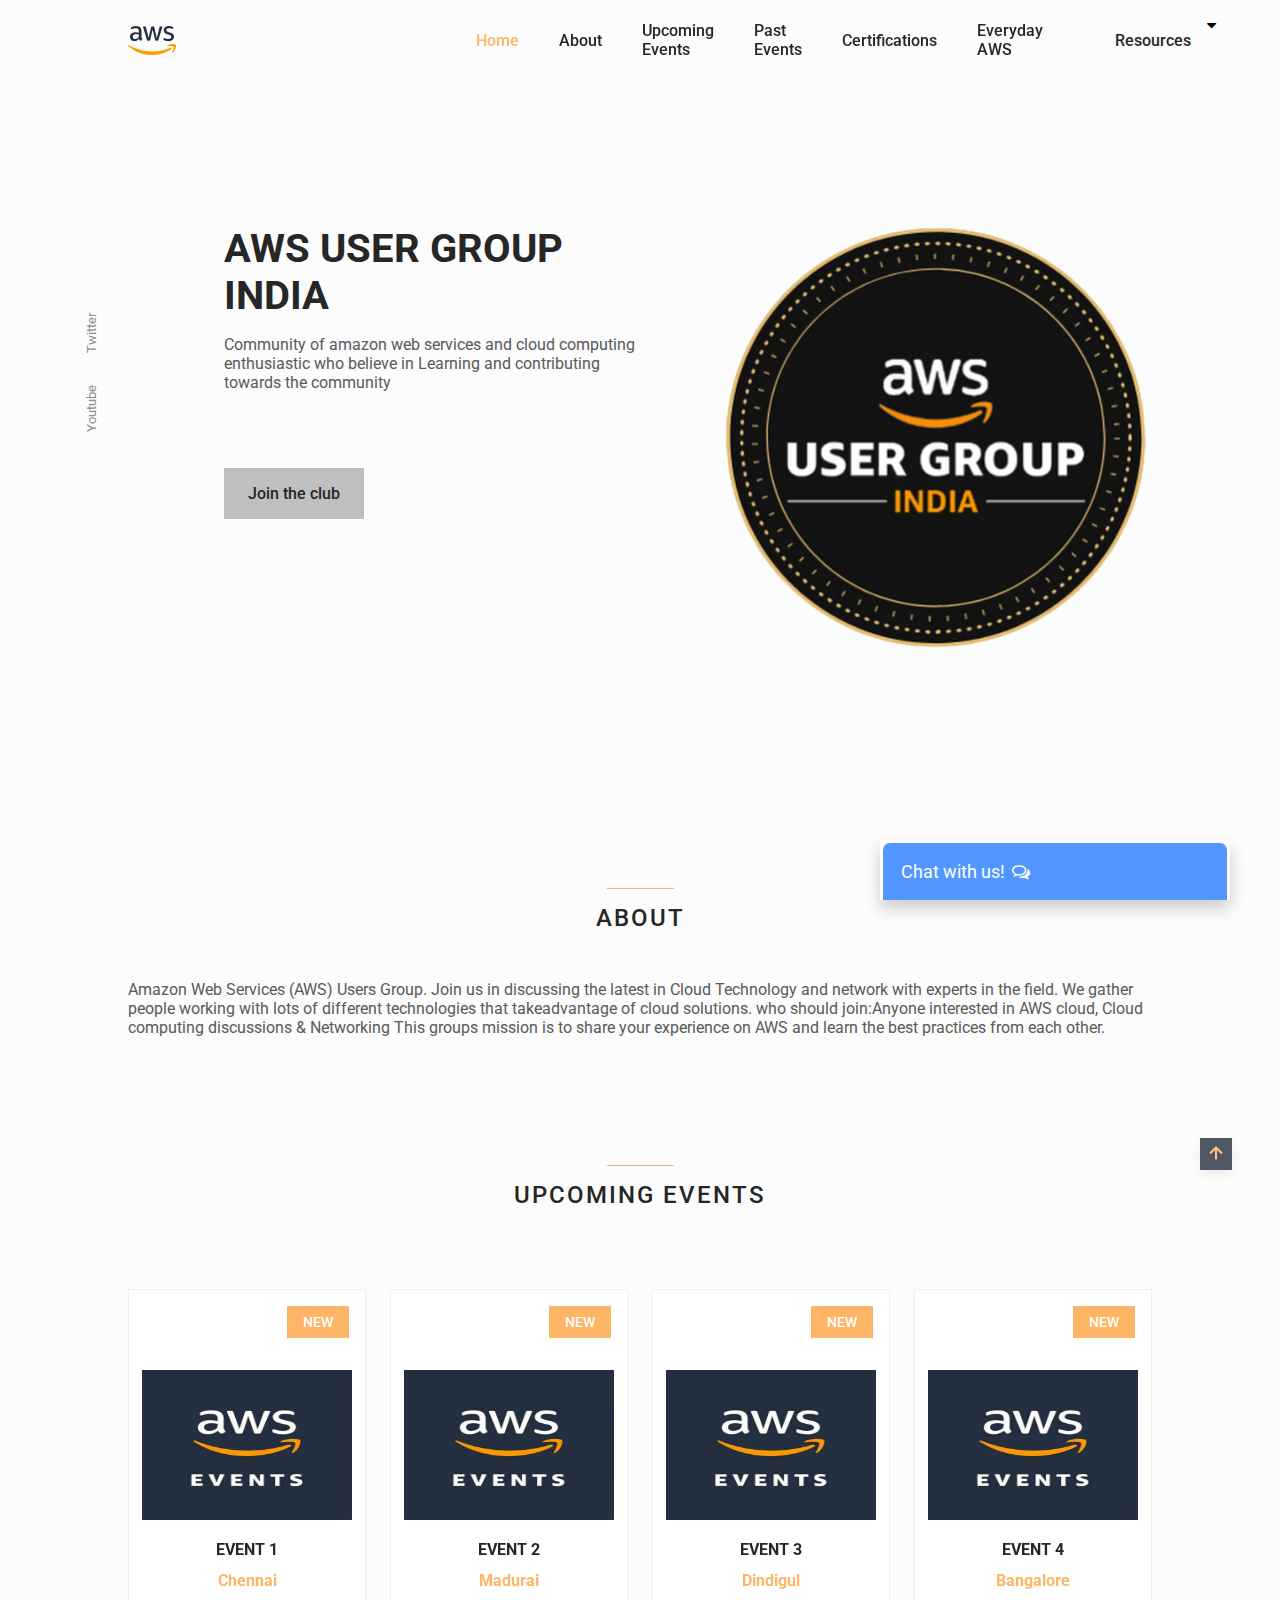
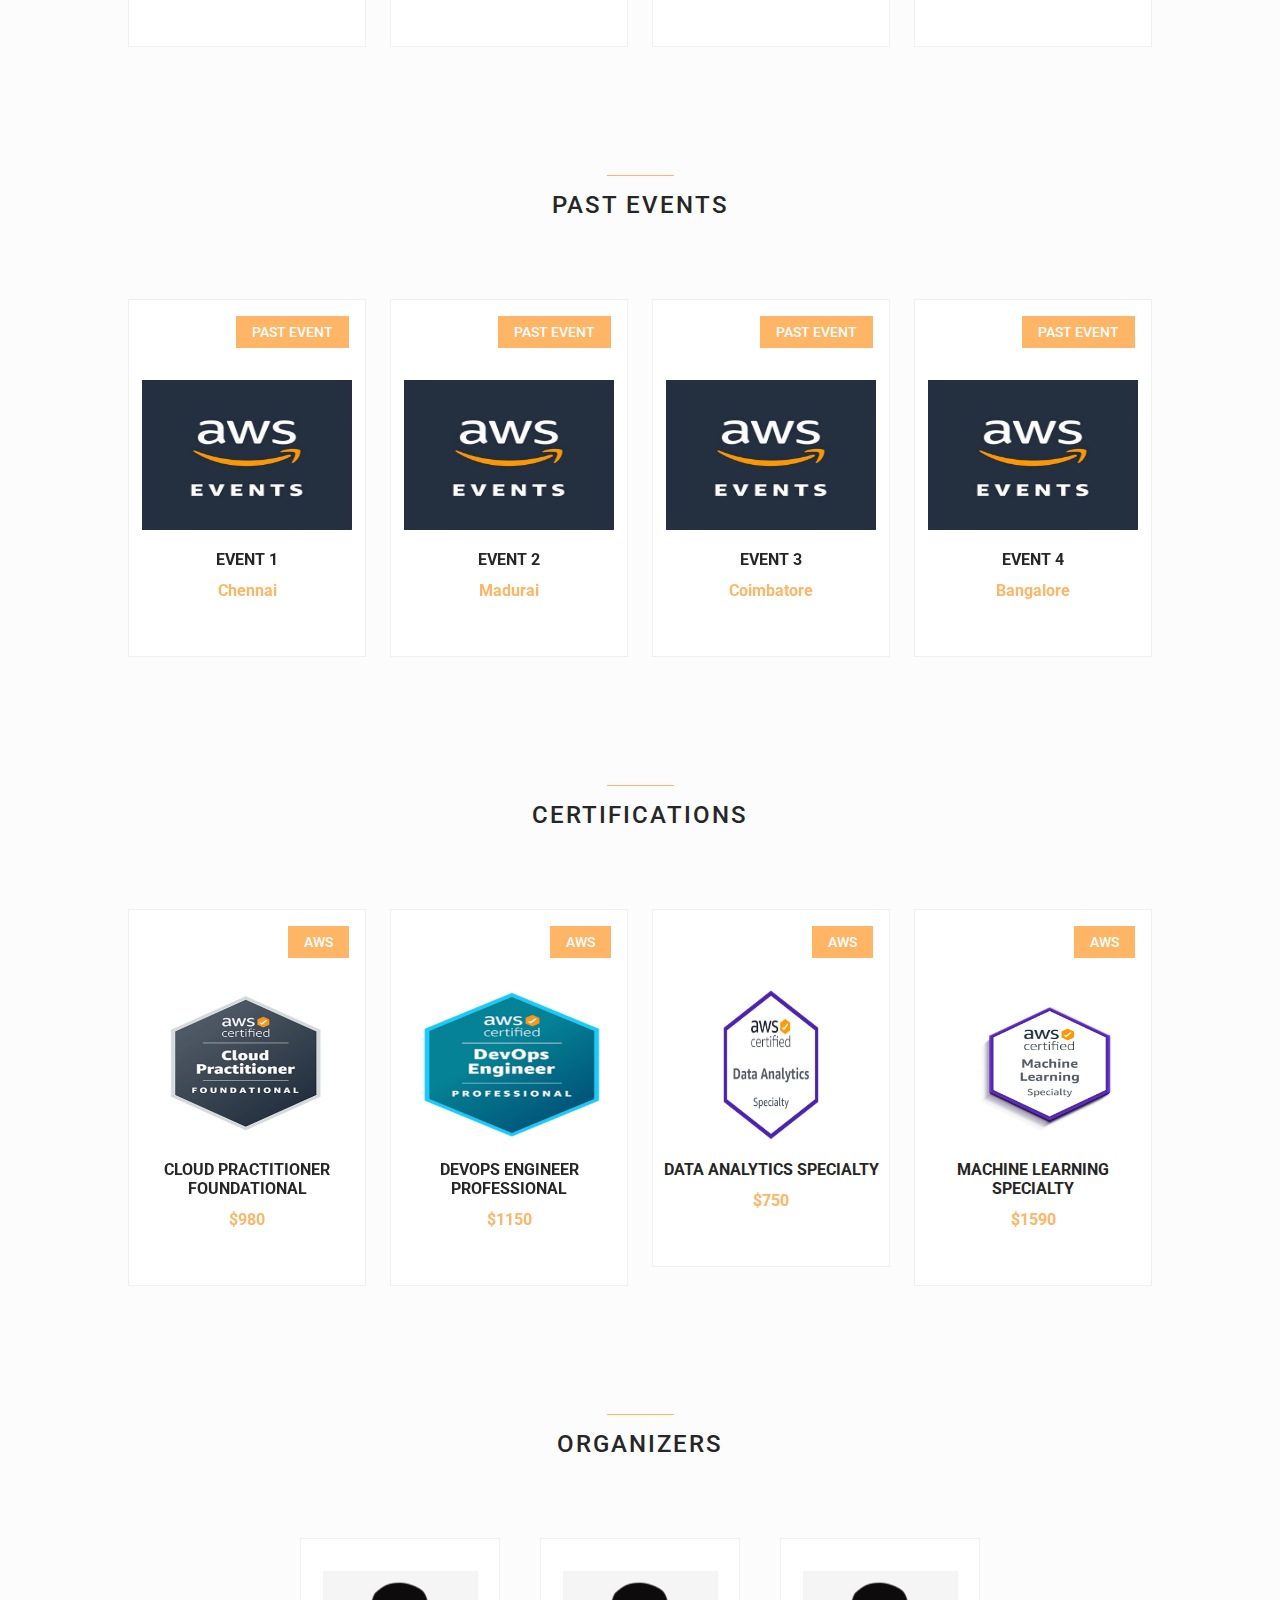
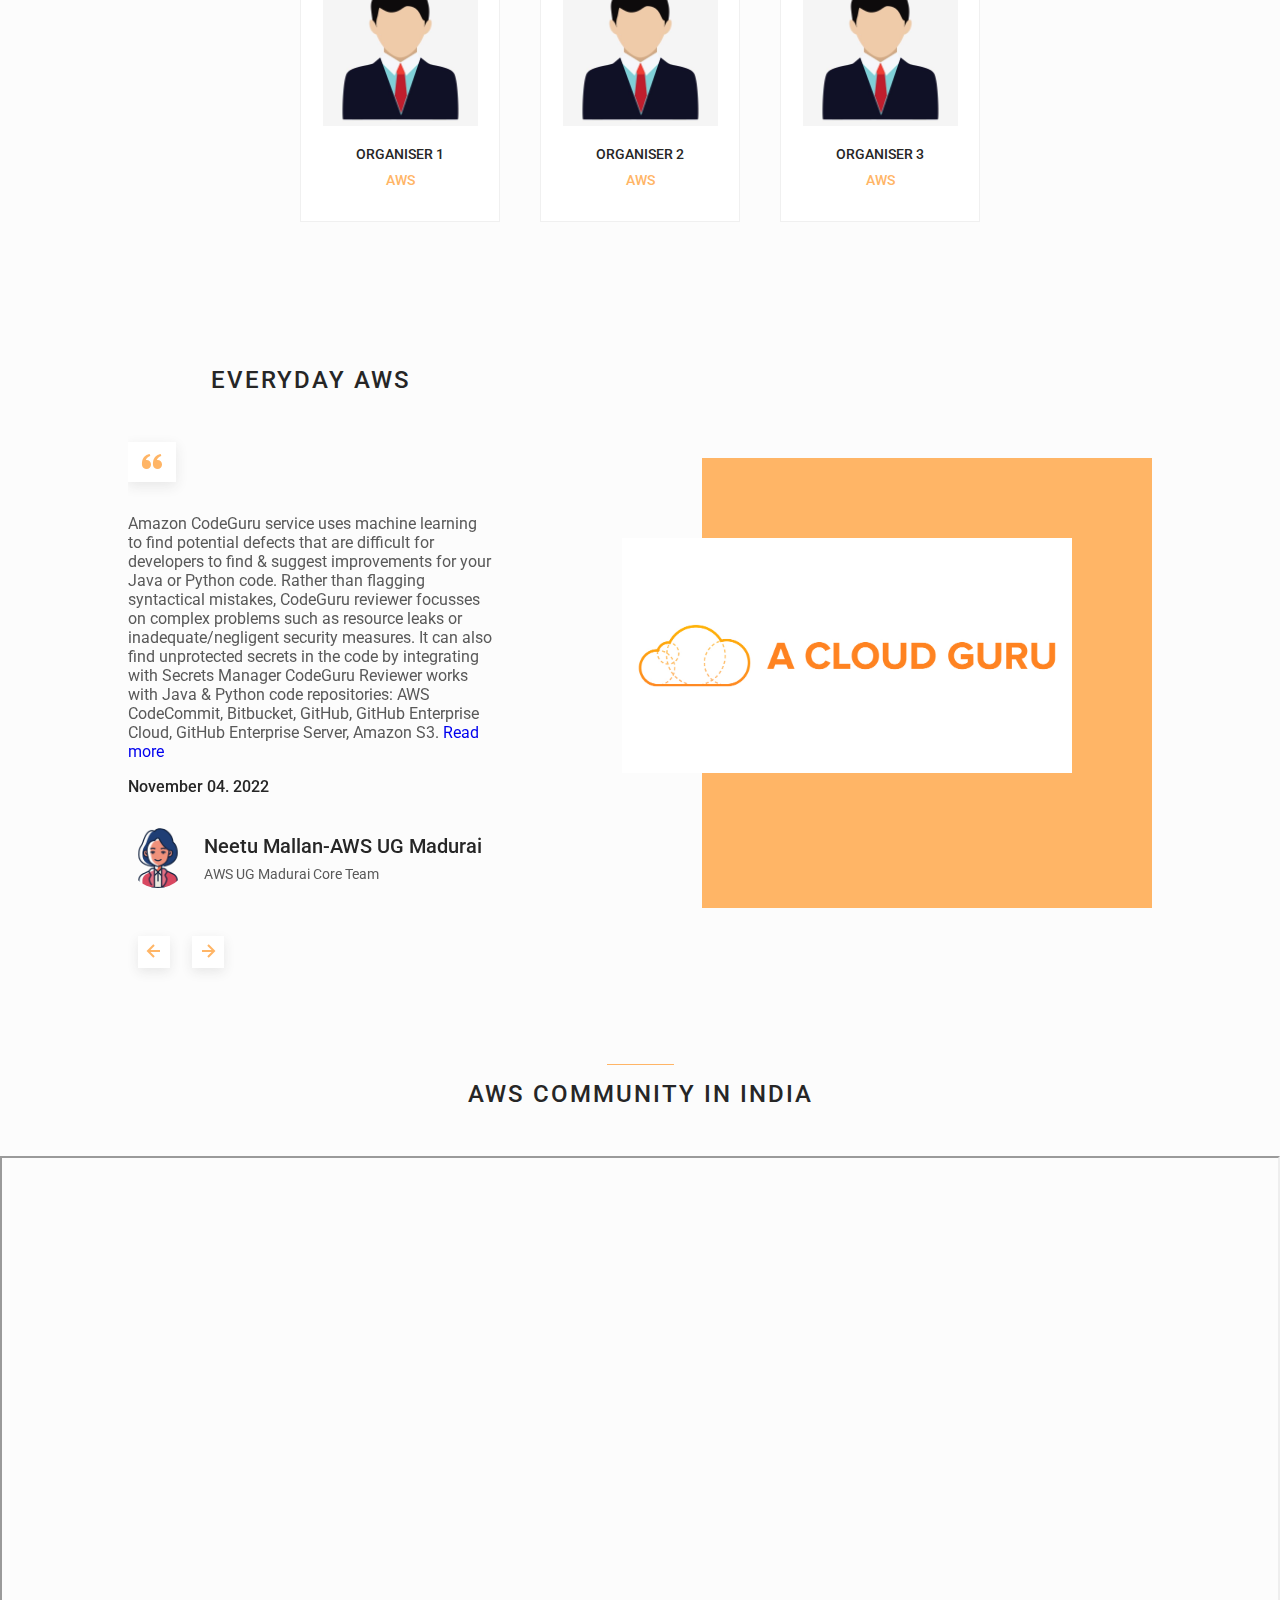
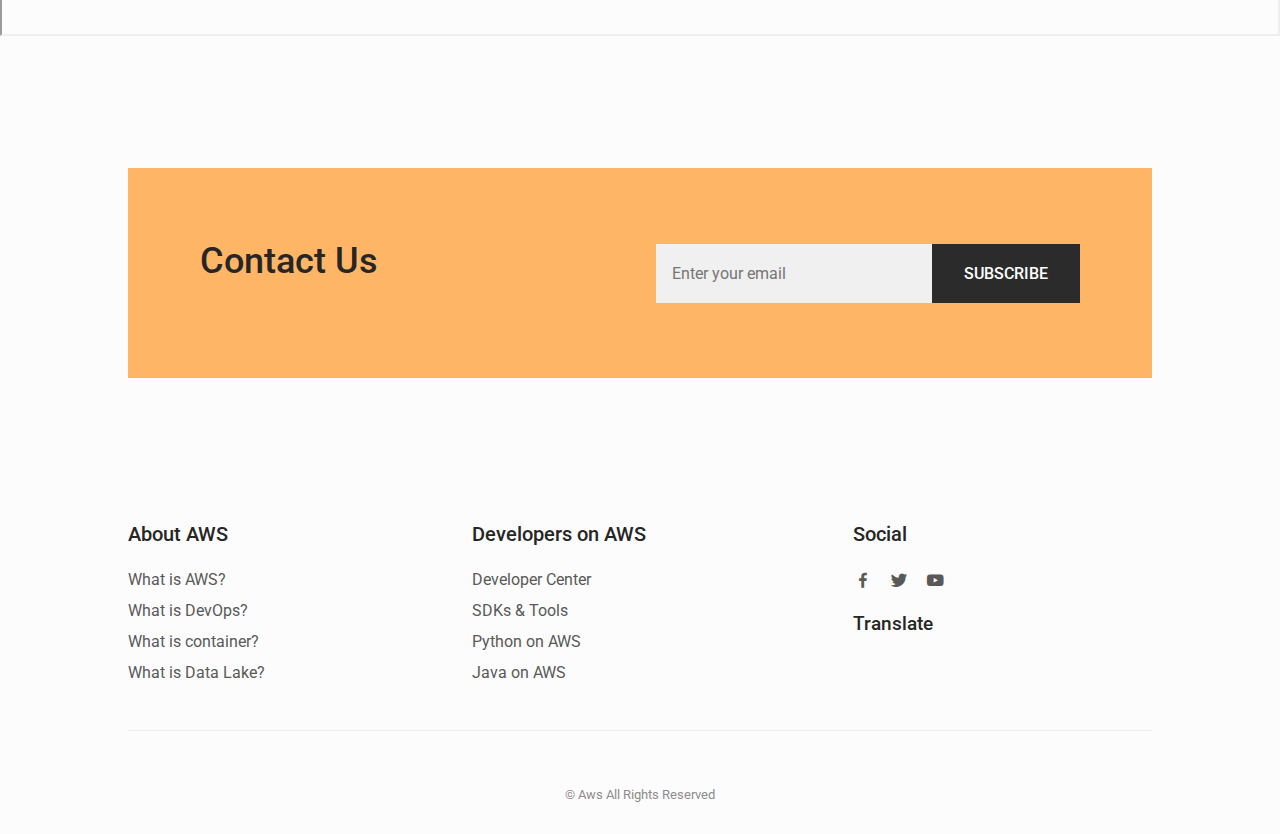
<file: AWS/AWS-Support-main/AWS_WEB/index.html>
<!DOCTYPE html>
    <html lang="en-US">
    <head>
        <meta charset="UTF-8">
        <meta name="viewport" content="width=device-width, initial-scale=1.0">


        <!--=============== FAVICON ===============-->
        <link rel="shortcut icon" href="assets/img/aws_logo.png" type="image/x-icon">

        <!--=============== BOXICONS ===============-->
        <link rel="stylesheet" href="https://cdn.jsdelivr.net/npm/boxicons@latest/css/boxicons.min.css">

        <!--=============== SWIPER CSS ===============--> 
        <link rel="stylesheet" href="assets/css/swiper-bundle.min.css">

        <!--=============== CSS ===============-->
        <link rel="stylesheet" href="assets/css/styles.css">

        <link rel="stylesheet" href="locutus/static/css/chat.css">
        
        <link rel="stylesheet" href="https://cdnjs.cloudflare.com/ajax/libs/font-awesome/4.7.0/css/font-awesome.min.css">

        <title>AWS User Community</title>
    </head>
    <body>
        <!--==================== HEADER ====================-->
        <header class="header" id="header">
            <nav class="nav container">
                <a href="#" class="nav__logo">
                    <i class='nav__logo-icon'><img src="assets/img/aws_logo.png"></i>
                </a>

                <div class="nav__menu" id="nav-menu">

                    <ul class="nav__list">

                        
                        <li class="nav__item">
                            <a href="#home" class="nav__link active-link">Home</a>
                        </li>
                        <li class="nav__item">
                            <a href="#featured" class="nav__link">About</a>
                        </li>
                        <li class="nav__item">
                            <a href="#upcome" class="nav__link">Upcoming Events</a>
                        </li>
                        <li class="nav__item">
                            <a href="#past" class="nav__link">Past Events</a>
                        </li>
                        <li class="nav__item">
                            <a href="#certificate" class="nav__link">Certifications</a>
                        </li>
                        <li class="nav__item">
                            <a href="#everyday" class="nav__link">Everyday AWS</a>
                        </li>
                      
                        <li class="nav__item">
                            <div class="navbar">
                                <div class="dropdown">
                                    <div class="nav__link">
                                  <button class="dropbtn"><a class="nav__link">Resources</a>
                                    <i class="fa fa-caret-down"></i>
                                  </button>
                                </div>
                                  <div class="dropdown-content">
                                    <a href="certification.html"  target="_blank">Certificate</a>
                                    <a href="qr.html" target="_blank">QR Code Generator </a>
                                    <a href="poster/poster.html" target="_blank">Poster Generator </a>
                                  </div>
                                </div> 
                            </div>
                              
                        </li>
                      
                    </ul>
                  
                      


                    <div class="nav__close" id="nav-close">
                        <i class='bx bx-x' ></i>
                    </div>
                </div>

                <div class="nav__btns">
                    <!-- Theme change button -->
                    <i class='bx bx-moon change-theme' id="theme-button"></i>

                    <div class="nav__shop">
                        <button type="submit"></button>
                    </div>

                    <div class="nav__toggle" id="nav-toggle">
                        <i class='bx bx-grid-alt' ></i>
                    </div>
                </div>
            </nav>
        </header>

        

        <!--==================== MAIN ====================-->
        <main class="main">
            <!--==================== HOME ====================-->
            <section class="home" id="home">
                <div class="home__container container grid">
                    <div class="home__img-bg">
                        <img src="assets/img/aws_usergrp.png" alt="" class="home__img">
                    </div>
    
                    <div class="home__social">
                        <a href=" https://www.youtube.com/c/amazonwebservices" target="_blank" class="home__social-link">
                            Youtube
                            
                        </a>

                        
                        <a href="https://twitter.com/aws" target="_blank" class="home__social-link">
                            Twitter
                        </a>
                        
                        
                        
                    </div>
                    
                    <div class="home__data">
                    
                        <h1 class="home__title">AWS USER GROUP <br> INDIA</h1>
                        <p class="home__description">
                            Community of amazon web services and cloud computing enthusiastic who believe in Learning and contributing towards the community
                        </p>
                        <span class="home__price"></span>

                        <div class="home__btns">
                            <a href="#" class="button button--gray button--small">
                                Join the club
                            </a>

                            
                        </div>
                    </div>
                </div>
            </section>

            <!--==================== ABOUT ====================-->
            <section class="featured section container" id="featured">
                <h2 class="section__title">
                    About
                </h2>

                <h2></h2>Amazon Web Services (AWS) Users Group.

                Join us in discussing the latest in Cloud Technology and network with experts in the field. We gather people working with lots of different technologies that takeadvantage of cloud solutions.
                who should join:Anyone interested in AWS cloud, Cloud computing discussions & Networking
                This groups mission is to share your experience on AWS and learn the best practices from each other.
            </section>

             <!--==================== UPCOMING EVENTS ====================-->
             <section class="new section container" id="upcome">
                <h2 class="section__title">
                  Upcoming Events
                </h2>
                
                <div class="new__container">
                    <div class="swiper new-swiper">
                        <div class="swiper-wrapper">
                            <article class="new__card swiper-slide">
                                <span class="new__tag">New</span>
        
                                 <img src="assets/img/aws_events.jpg" alt="" class="new__img">
        
                                <div class="new__data">
                                    <h3 class="new__title">Event 1</h3>
                                    <span class="new__price">Chennai</span>
                                </div>
        
                                <button class="button new__button">Register</button>
                            </article>

                            <article class="new__card swiper-slide">
                                <span class="new__tag">New</span>
        
                                <img src="assets/img/aws_events.jpg" alt="" class="new__img">
        
                                <div class="new__data">
                                    <h3 class="new__title">Event 2</h3>
                                    <span class="new__price">Madurai</span>
                                </div>
        
                                <button class="button new__button">Register</button>
                            </article>

                            <article class="new__card swiper-slide">
                                <span class="new__tag">New</span>
        
                                <img src="assets/img/aws_events.jpg" alt="" class="new__img">
        
                                <div class="new__data">
                                    <h3 class="new__title">Event 3</h3>
                                    <span class="new__price">Dindigul</span>
                                </div>
        
                                <button class="button new__button">Register</button>
                            </article>

                            <article class="new__card swiper-slide">
                                <span class="new__tag">New</span>
        
                                <img src="assets/img/aws_events.jpg" alt="" class="new__img">
        
                                <div class="new__data">
                                    <h3 class="new__title">Event 4</h3>
                                    <span class="new__price">Bangalore</span>
                                </div>
        
                                <button class="button new__button">Register</button>
                            </article>                       
                        </div>
                    </div>
                </div>
            </section>

             <!--==================== PAST EVENTS ====================-->
             <section class="new section container" id="past">
                <h2 class="section__title">
                  Past Events
                </h2>
                
                <div class="new__container">
                    <div class="swiper new-swiper">
                        <div class="swiper-wrapper">
                            <article class="new__card swiper-slide">
                                <span class="new__tag">Past event</span>
        
                                <img src="assets/img/aws_events.jpg" alt="" class="new__img">
        
                                <div class="new__data">
                                    <h3 class="new__title">Event 1</h3>
                                    <span class="new__price">Chennai</span>
                                </div>
        
                                <button class="button new__button">Registration closed</button>
                            </article>

                            <article class="new__card swiper-slide">
                                <span class="new__tag">Past event</span>
        
                                <img src="assets/img/aws_events.jpg" alt="" class="new__img">
        
                                <div class="new__data">
                                    <h3 class="new__title">Event 2</h3>
                                    <span class="new__price">Madurai</span>
                                </div>
        
                                <button class="button new__button">Registration closed</button>
                            </article>

                            <article class="new__card swiper-slide">
                                <span class="new__tag">Past event</span>
        
                                <img src="assets/img/aws_events.jpg" alt="" class="new__img">
        
                                <div class="new__data">
                                    <h3 class="new__title">Event 3</h3>
                                    <span class="new__price">Coimbatore</span>
                                </div>
        
                                <button class="button new__button">Registration closed</button>
                            </article>  

                            <article class="new__card swiper-slide">
                                <span class="new__tag">Past event</span>
        
                                <img src="assets/img/aws_events.jpg" alt="" class="new__img">
        
                                <div class="new__data">
                                    <h3 class="new__title">Event 4</h3>
                                    <span class="new__price">Bangalore</span>
                                </div>
        
                                <button class="button new__button">Registration closed</button>
                            </article>                       
                        </div>
                    </div>
                </div>
            </section>

            <!--==================== CERTIFICATIONS ====================-->
            <section class="new section container" id="certificate">
                <h2 class="section__title">
                  Certifications
                </h2>
                
                <div class="new__container">
                    <div class="swiper new-swiper">
                        <div class="swiper-wrapper">
                            <article class="new__card swiper-slide">
                                <span class="new__tag">AWS</span>
        
                                <img src="assets/img/foundational.png" alt="" class="new__img">
        
                                <div class="new__data">
                                    <h3 class="new__title">Cloud Practitioner Foundational</h3>
                                    <span class="new__price">$980</span>
                                </div>
        
                                <button class="button new__button">Register</button>
                            </article>

                            <article class="new__card swiper-slide">
                                <span class="new__tag">AWS</span>
        
                                <img src="assets/img/devops.png" alt="" class="new__img">
        
                                <div class="new__data">
                                    <h3 class="new__title">Devops Engineer Professional</h3>
                                    <span class="new__price">$1150</span>
                                </div>
        
                                <button class="button new__button">Register</button>
                            </article>

                            <article class="new__card swiper-slide">
                                <span class="new__tag">AWS</span>
        
                                <img src="assets/img/data_analytics.png" alt="" class="new__img">
        
                                <div class="new__data">
                                    <h3 class="new__title">Data Analytics Specialty</h3>
                                    <span class="new__price">$750</span>
                                </div>
        
                                <button class="button new__button">Register</button>
                            </article>

                            <article class="new__card swiper-slide">
                                <span class="new__tag">AWS</span>
        
                                <img src="assets/img/ml.png" alt="" class="new__img">
        
                                <div class="new__data">
                                    <h3 class="new__title">Machine Learning Specialty</h3>
                                    <span class="new__price">$1590</span>
                                </div>
        
                                <button class="button new__button">Register</button>
                            </article>                       
                        </div>
                    </div>
                </div>
            </section>



            <!--==================== Organizers ====================-->
            <section class="products section container" id="products">
                <h2 class="section__title">
                   Organizers
                </h2>

                <div class="products__container grid">
                    <article class="products__card">
                        <img src="assets/img/employee.jpg" alt="" class="products__img">

                        <h3 class="products__title">Organiser 1</h3>
                        <span class="products__price">AWS</span>

                       
                    </article>

                    <article class="products__card">
                        <img src="assets/img/employee.jpg" alt="" class="products__img">

                        <h3 class="products__title">Organiser 2</h3>
                        <span class="products__price">AWS</span>

                      
                    </article>

                    <article class="products__card">
                        <img src="assets/img/employee.jpg" alt="" class="products__img">

                        <h3 class="products__title">Organiser 3</h3>
                        <span class="products__price">AWS</span>

                       
                    </article>

                   

                </div>
            </section>

           

            <!--==================== Everyday AWS ====================-->
            <section class="testimonial section container" id="everyday">
                <div class="testimonial__container grid">
                    <div class="swiper testimonial-swiper">
                        <h2 class="section__title">
                            Everyday AWS
                         </h2>
                        <div class="swiper-wrapper">
                            
                            <div class="testimonial__card swiper-slide">
                              
                                    <div class="testimonial__quote">
                                        <i class='bx bxs-quote-alt-left' ></i>
                              </div>
                                <p class="testimonial__description">
                                    Amazon CodeGuru service uses machine learning to find potential defects that are difficult for developers to find & suggest improvements for your Java or Python code.
                                    Rather than flagging syntactical mistakes, CodeGuru reviewer focusses on complex problems such as resource leaks or inadequate/negligent security measures. It can also find unprotected secrets in the code by integrating with Secrets Manager
                                    CodeGuru Reviewer works with Java & Python code repositories:
                                    AWS CodeCommit, 
                                    Bitbucket,
                                    GitHub, 
                                    GitHub Enterprise Cloud,
                                    GitHub Enterprise Server, 
                                    Amazon S3.
                                    <a
                                        href="https://aws.amazon.com/codeguru/"  target="_blank">Read more
                                    </a>
                                </p>
                                <h3 class="testimonial__date">November 04. 2022</h3>
        
                                <div class="testimonial__perfil">
                                    <img src="assets/img/icon_girl.png" alt="" class="testimonial__perfil-img">
        
                                    <div class="testimonial__perfil-data">
                                        <span class="testimonial__perfil-name">Neetu Mallan-AWS UG Madurai</span>
                                        <span class="testimonial__perfil-detail">AWS UG Madurai Core Team</span>
                                    </div>
                                </div>
                            </div>

                            <div class="testimonial__card swiper-slide">
                                <div class="testimonial__quote">
                                    <i class='bx bxs-quote-alt-left' ></i>
                                </div>
                                <p class="testimonial__description">
                                    Amazon Augmented AI is a machine learning service which makes it easy to build the workflows required for human review. Amazon A2I brings human review to all developers, removing the undifferentiated heavy 
                                    lifting associated with building human review systems or managing 
                                    large numbers of human reviewers whether it runs on AWS or not.
                                    <a
                                        href="https://aws.amazon.com/augmented-ai/" target="_blank">Read more
                                    </a>
                                </p>
                                <h3 class="testimonial__date">Nov 04. 2022</h3>
        
                                <div class="testimonial__perfil">
                                    <img src="assets/img/boy.jpg" alt="" class="testimonial__perfil-img">
        
                                    <div class="testimonial__perfil-data">
                                        <span class="testimonial__perfil-name">Vivek Raja-AWS UG Madurai</span>
                                        <span class="testimonial__perfil-detail">Organizer AWS UG Madurai</span>
                                    </div>
                                </div>
                            </div>

                           
                        </div>
                        
                        <div class="swiper-button-next">
                            <i class='bx bx-right-arrow-alt' ></i>
                        </div>
                        <div class="swiper-button-prev">
                            <i class='bx bx-left-arrow-alt' ></i>
                        </div>
                    </div>

                    <div class="testimonial__images">
                        <div class="testimonial__square"></div>
                        <img src="assets/img/cloud_guru.jpg" alt="" class="testimonial__img">
                    </div>
                </div>
            </section>

            
            <!--==================== Mapping ====================-->
            
                <h2 class="section__title">
                    AWS Community in India
                </h2>
                <iframe src="https://www.google.com/maps/d/u/0/embed?mid=1KYWIRbGr8eJHvsG8sDf_qrdmB071pZ4&ehbc=2E312F" width="100%" height="480"></iframe>
           


           
            <!--==================== Contact US ====================-->
            <section class="newsletter section container">
                <div class="newsletter__bg grid">
                    <div>
                        <h2 class="newsletter__title">Contact Us </h2>
                    </div>

                    <form action="" class="newsletter__subscribe">
                        <input type="email" placeholder="Enter your email" class="newsletter__input">
                        <button class="button">
                            SUBSCRIBE
                        </button>
                    </form>
                </div>
            </section>
        </main>

        
        <!--==================== FOOTER ====================-->
        <footer class="footer section">
            <div class="footer__container container grid">
                <div class="footer__content">
                    <h3 class="footer__title">About AWS</h3>

                    <ul class="footer__links">
                        <li>
                            <a href="https://aws.amazon.com/what-is-aws/" target="_blank" class="footer__link">What is AWS?</a>
                        </li>
                        <li>
                            <a href="https://aws.amazon.com/devops/what-is-devops/" target="_blank" class="footer__link">What is DevOps?</a>
                        </li>
                        <li>
                            <a href="https://aws.amazon.com/containers/" target="_blank" class="footer__link">What is container?</a>
                        </li>
                        <li>
                            <a href="https://aws.amazon.com/big-data/datalakes-and-analytics/what-is-a-data-lake/" target="_blank" class="footer__link">What is Data Lake?</a>
                        </li>
                    </ul>
                </div>

                <div class="footer__content">
                    <h3 class="footer__title">Developers on AWS</h3>

                    <ul class="footer__links">
                        <li>
                            <a href="https://aws.amazon.com/developer/" target="_blank" class="footer__link">Developer Center</a>
                        </li>
                        <li>
                            <a href="https://aws.amazon.com/developer/tools/" target="_blank"  class="footer__link">SDKs & Tools</a>
                        </li>
                        <li>
                            <a href="https://aws.amazon.com/developer/language/python/" target="_blank"  class="footer__link">Python on AWS</a>
                        </li>
                        <li>
                            <a href="https://aws.amazon.com/developer/language/java/" target="_blank" class="footer__link">Java on AWS</a>
                        </li>
                    </ul>
                </div>

                <div class="footer__content">
                    <h3 class="footer__title">Social</h3>

                    <ul class="footer__social">
                        <a href="https://m.facebook.com/amazonwebservices/" target="_blank" class="footer__social-link">
                            <i class='bx bxl-facebook'></i>
                        </a>

                        <a href="https://twitter.com/awscloud?t=KmyfEAYkllWmnM1lO38KKA&s=09" target="_blank" class="footer__social-link">
                            <i class='bx bxl-twitter' ></i>
                        </a>

                        <a href="https://youtube.com/c/amazonwebservices" target="_blank" class="footer__social-link">
                            <i class='bx bxl-youtube' ></i>
                        </a>
                    </ul>

                    <div>
                        <br>
                        <h3>Translate</h3>
                        <div id="google_translate_element"></div>
                    </div>
                </div>
                    
                
            </div>

            <span class="footer__copy">&#169; Aws All Rights Reserved</span>
        </footer>

        <!-- CHAT BAR BLOCK -->
    <div id="chat_bot" class="chat-bar-collapsible" >
        <button id="chat-button" type="button" class="collapsible">Chat with us!
            <i id="chat-icon" style="color: #fff;" class="fa fa-fw fa-comments-o"></i>
        </button>

        <div class="content">
            <div class="full-chat-block">
                <!-- Message Container -->
                <div class="outer-container">
                    <div class="chat-container">
                        <!-- Messages -->
                        <div id="chatbox">
                            <h5 id="chat-timestamp"></h5>
                            <p id="botStarterMessage" class="botText"><span>Loading...</span></p>
                        </div>

                        <!-- User input box -->
                        <div class="chat-bar-input-block">
                            <div id="userInput">
                                <input id="textInput" class="input-box" type="text" name="msg"
                                    placeholder="Enter your message">
                                <p></p>
                            </div>

                            <div class="chat-bar-icons">
                                <i id="chat-icon" style="color: crimson;" class="fa fa-fw fa-heart"
                                    onclick="heartButton()"></i>
                                <i id="chat-icon" style="color: #333;" class="fa fa-fw fa-send"
                                    onclick="sendButton()"></i>
                            </div>
                        </div>

                        <div id="chat-bar-bottom">
                            <p></p>
                        </div>

                    </div>
                </div>

            </div>
        </div>

    </div>

    
      
    <script type="text/javascript">
        function googleTranslateElementInit() {
            new google.translate.TranslateElement(
                {pageLanguage: 'en'},
                'google_translate_element'
            );
        }
    </script>
 
    <script type="text/javascript"
            src=
"https://translate.google.com/translate_a/element.js?
cb=googleTranslateElementInit">
    </script>
        <!--=============== SCROLL UP ===============-->
        <a href="#" class="scrollup" id="scroll-up"> 
            <i class='bx bx-up-arrow-alt scrollup__icon' ></i>
        </a>

        <script>
            var lastScrollTop; // This Variable will store the top position

            bot = document.getElementById('chat_bot'); // Get The bot

            window.addEventListener('scroll',function(){
            //on every scroll this function will be called
            
            var scrollTop = window.pageYOffset || document.documentElement.scrollTop;
            //This line will get the location on scroll
            
            if(scrollTop > lastScrollTop){ //if it will be greater than the previous
                bot.style.bottom='-60px';
                //set the value to the negative of height of bot 
            }
            
            else{
                bot.style.bottom='0';
            }
            
            lastScrollTop = scrollTop; //New Position Stored
            });
        </script>
        
        <!--=============== SWIPER JS ===============-->
        <script src="assets/js/swiper-bundle.min.js"></script>

        <!--=============== MAIN JS ===============-->
        <script src="assets/js/main.js"></script>

        <script src="https://ajax.googleapis.com/ajax/libs/jquery/3.4.1/jquery.min.js"></script>
        <script src="locutus/static/scripts/responses.js"></script>
        <script src="locutus/static/scripts/chat.js"></script>
        
    </body>

</html>
</file>
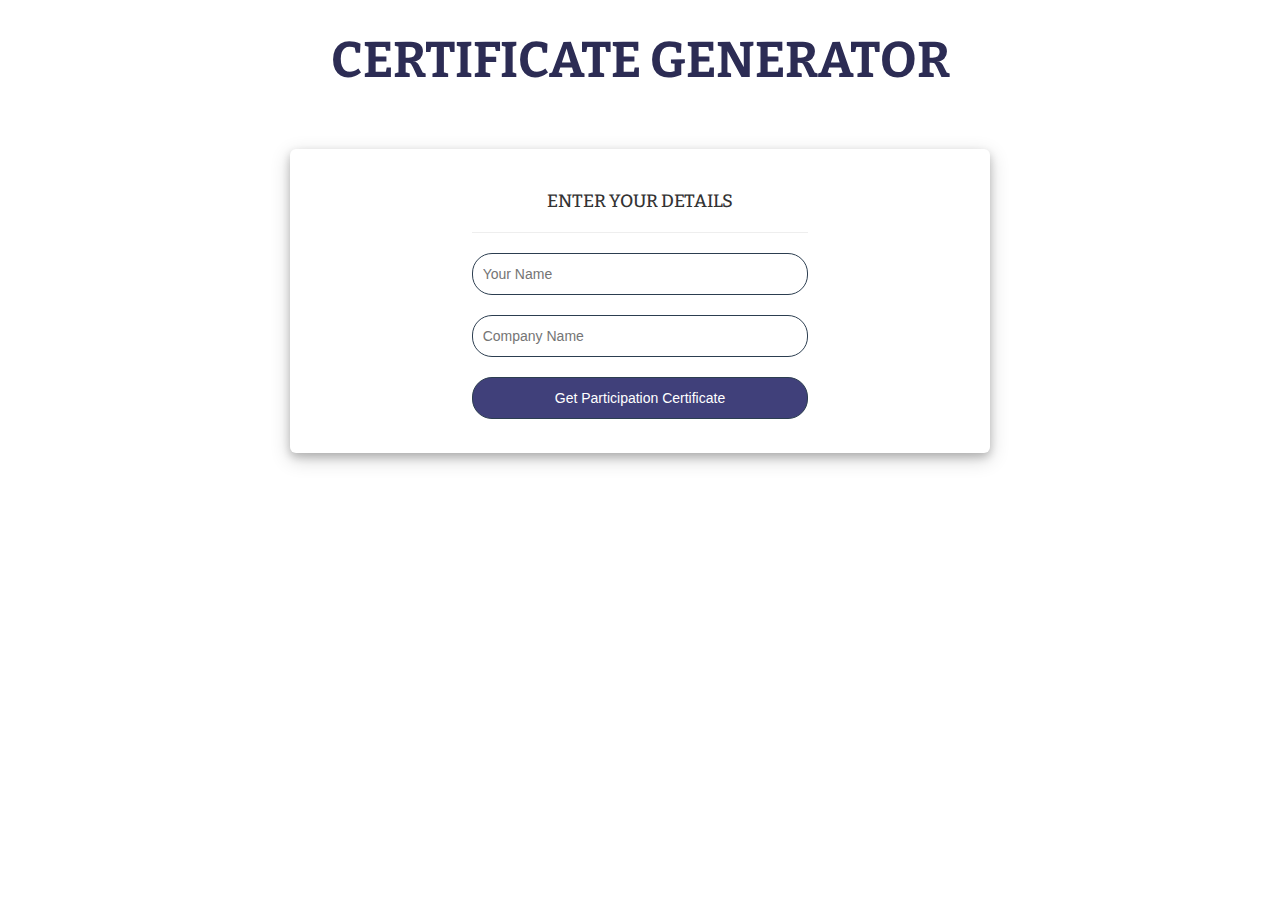
<file: AWS/AWS-Support-main/AWS_WEB/certification.html>
<!DOCTYPE html>
<html>
<head>
  <title>Cerificate</title>
  <meta charset="UTF-8">
    <meta name="viewport" content="width=device-width, initial-scale=1">
  <!-- Latest compiled and minified CSS -->
    <link rel="stylesheet" href="https://maxcdn.bootstrapcdn.com/bootstrap/3.3.7/css/bootstrap.min.css">

    <!-- jQuery library -->
    <script src="https://ajax.googleapis.com/ajax/libs/jquery/3.3.1/jquery.min.js"></script>

   <!-- Latest compiled JavaScript -->
   <script src="https://maxcdn.bootstrapcdn.com/bootstrap/3.3.7/js/bootstrap.min.js"></script>
   <link href="https://fonts.googleapis.com/css?family=Song+Myung" rel="stylesheet">
   <link href="https://fonts.googleapis.com/css?family=Bitter" rel="stylesheet">
   <link rel="stylesheet" href="https://cdnjs.cloudflare.com/ajax/libs/font-awesome/4.7.0/css/font-awesome.min.css">
    
   <style type="text/css">
    .box {
    
    box-shadow: 0 4px 8px 0 rgba(0, 0, 0, 0.2), 0 6px 20px 0 rgba(0, 0, 0, 0.19);
    background-color: white;
    
}

p,h3,h2,h4,h5,h1{
  font-family: 'Bitter', serif;
  
}
p{
  font-size: 18px;
  color: #84817a;
}

i{ font-style: bold !important;
  color:#2C3E50;
  font-size: 25px !important;
}
h5{
color:#2C3E50;
}


a{
  color: inherit;
  text-decoration: none;
}

.btn{
  border-radius: 8px;
}

a{
  color: inherit;
  text-decoration: none;
}
a:hover{
  color: white;
  text-decoration: none;
}

.blue{
background-color: #0097e6;
color: white;
border-radius: 20px;
}

input{
  border: 1px solid #2C3E50;
  padding: 10px;
  width:50%;
  border-radius: 20px;
  text-decoration: none;
  color: inherit;
   outline: none;
}
button{
  border: 1px solid #2C3E50;
  padding: 10px;
  width:50%;
  border-radius: 20px;
  background-color: #40407a;
  color: white;
   outline: none;
}

@media only screen and (max-width: 768px) {
    /* For mobile phones: */
    input,button {
        width: 100%;
    }
    
}
   </style>


</head>
<body style="background-image: url(https://media.giphy.com/media/11j5OF7BTglVkc/giphy.gif);">
  <div style="padding:1%;text-align: center;">
    <h2 style="color:#2c2c54;font-size: 50px"><strong>CERTIFICATE GENERATOR</strong></h2>
   

  </div>


<!-- login Container -->
<div class="container-fluid" id="menu" style="padding-top: 3%;padding-bottom: 2%">
  <div class="container box" style="max-width:700px;border-radius: 6px">
 
    <div id="member" class="container-fluid menu row" style="padding:2%;text-align: center;">
      <br>
       <h4>ENTER YOUR DETAILS</h4>
       <hr style="width: 50%">
   
         <input type="Name"  name="member" placeholder="Your Name" id="name" required>
          <br>
          <br>
        <input type="Company Name"  name="member" placeholder="Company Name" id="companyname" required>
        <br>
        <br>
        <button onclick="submit()">Get Participation Certificate</button>
        <br>
        <br>
    </div>
   </div>
</div>

 <script type="text/javascript">
   function submit(){
    console.log("in");
    var name = document.getElementById('name').value;
    console.log(name);
    var companyname = document.getElementById('companyname').value;
    localStorage.setItem("name", name);
    localStorage.setItem("companyname", companyname);
     window.location="certificate.html";
    
   }
 </script>
</body>
</html>
</file>
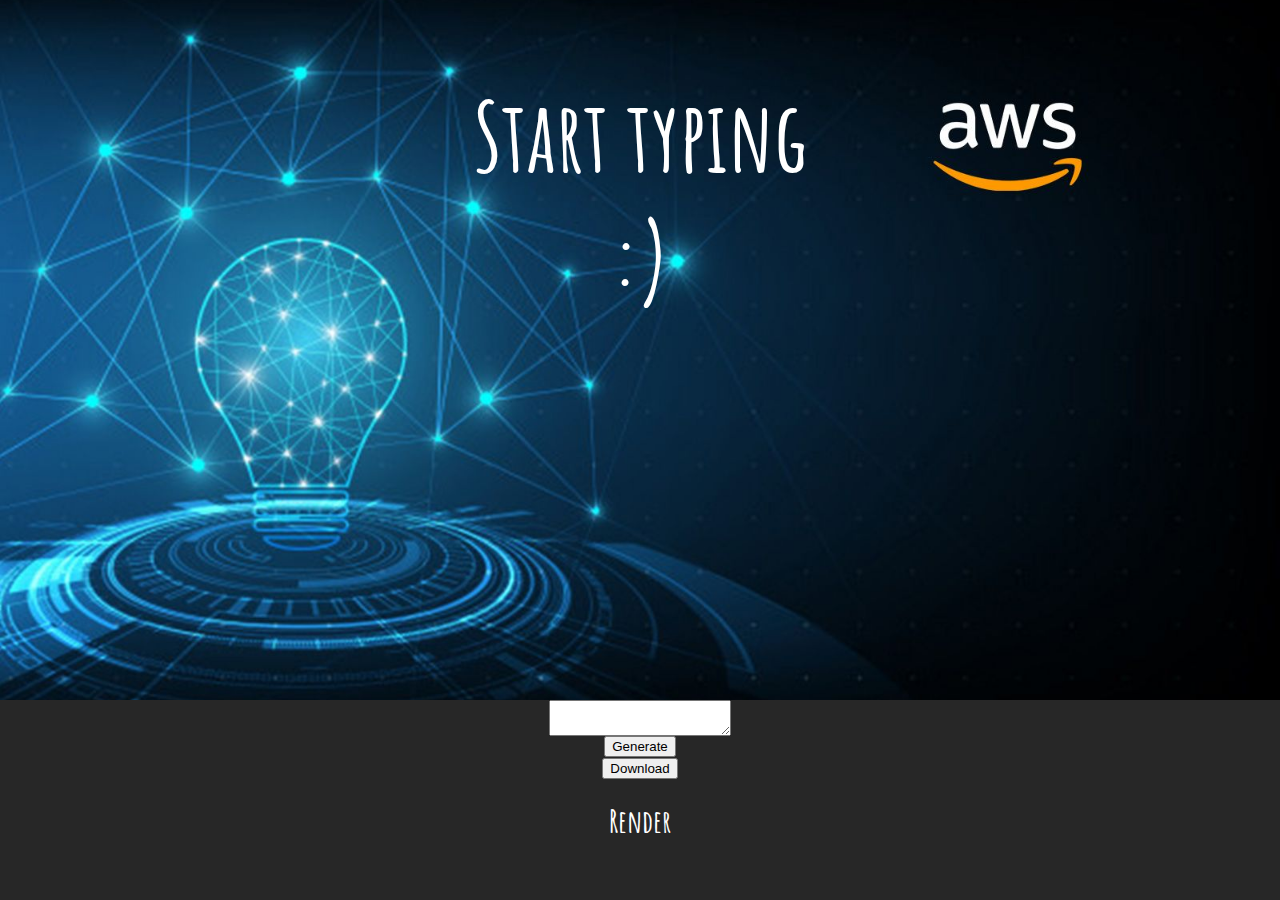
<file: AWS/AWS-Support-main/AWS_WEB/poster/poster.html>
<!DOCTYPE html>
<html lang="en">
<head>
    <meta charset="UTF-8">
    <meta name="viewport" content="width=device-width, initial-scale=1.0">
    <meta http-equiv="X-UA-Compatible" content="ie=edge">
    <title>Poster Art Generator</title>
    <link rel='stylesheet' type='text/css' media='screen' href='css/styles.css'>
    <script src="html2canvas.js"></script>
</head>
<body>

    <section>

        <div id="capture">
            <h1 id="quote__text">
                Start typing </br> :)
            </h1>
            <img src="images/aws_poster.jpg">
        </div>
        <textarea></textarea>

  
        <button type="button" onClick="generate()">Generate</button>
  
        <a id="download" download="poster.png">
            <button type="button" onClick="download()">Download</button>
        </a>

        <div id="render">
            <h1>Render</h1>
        </div>
    </section>


    <script src="script.js"></script>
</body>
</html>
</file>
<file: AWS/AWS-Support-main/AWS_WEB/assets/css/styles.css>
/*=============== GOOGLE FONTS ===============*/
@import url("https://fonts.googleapis.com/css2?family=Roboto:wght@400;500;700&display=swap");

/*=============== VARIABLES CSS ===============*/
:root {
  --header-height: 3.5rem;

  /*========== Colors ==========*/
  --first-color: hsl(31, 100%, 70%);
  --button-color: hsl(0, 0%, 17%);
  --button-color-alt: hsl(0, 0%, 21%);
  --title-color: hsl(0, 0%, 15%);
  --text-color: hsl(0, 0%, 35%);
  --text-color-light: hsl(0, 0%, 55%);
  --body-color: hsl(0, 0%, 99%);
  --container-color: #fff;
  --border-color: hsl(0, 0%, 94%);

  /*========== Font and typography ==========*/
  --body-font: 'Roboto', sans-serif;
  --biggest-font-size: 2rem;
  --h1-font-size: 1.5rem;
  --h2-font-size: 1.25rem;
  --h3-font-size: 1rem;
  --normal-font-size: .938rem;
  --small-font-size: .813rem;
  --smaller-font-size: .75rem;

  /*========== Font weight ==========*/
  --font-medium: 500;
  --font-bold: 700;

  /*========== Margenes Bottom ==========*/
  --mb-0-5: .5rem;
  --mb-0-75: .75rem;
  --mb-1: 1rem;
  --mb-1-5: 1.5rem;
  --mb-2: 2rem;
  --mb-2-5: 2.5rem;
  --mb-3: 3rem;

  /*========== z index ==========*/
  --z-tooltip: 10;
  --z-fixed: 100;
}

@media screen and (min-width: 968px) {
  :root {
    --biggest-font-size: 2.5rem;
    --h1-font-size: 2.25rem;
    --h2-font-size: 1.5rem;
    --h3-font-size: 1.25rem;
    --normal-font-size: 1rem;
    --small-font-size: .875rem;
    --smaller-font-size: .813rem;
  }
}

/*=============== BASE ===============*/
* {
  box-sizing: border-box;
  padding: 0;
  margin: 0;
}

html {
  scroll-behavior: smooth;
}

body,
button,
input {
  font-family: var(--body-font);
  font-size: var(--normal-font-size);
}

body {
  margin: 0;
  background-color: var(--body-color);
  color: var(--text-color);
  /*For animation dark mode*/
  transition: .4s;
}

h1, h2, h3, h4 {
  color: var(--title-color);
  font-weight: var(--font-medium);
}

ul {
  list-style: none;
}

a {
  text-decoration: none;
}

img {
  max-width: 100%;
  height: auto;
}

button {
  cursor: pointer;
  border: none;
  outline: none;
}

/*=============== THEME ===============*/
/*========== Variables Dark theme ==========*/
body.dark-theme {
  --first-color: hsl(31, 76%, 74%);
  --button-color: hsl(0, 0%, 24%);
  --button-color-alt: hsl(0, 0%, 28%);
  --title-color: hsl(0, 0%, 95%);
  --text-color: hsl(0, 0%, 75%);
  --body-color: hsl(0, 0%, 12%);
  --container-color: hsl(0, 0%, 16%);
  --border-color: hsl(0, 0%, 20%);
}

/*========== Button Dark/Light ==========*/
.change-theme {
  color: var(--title-color);
  font-size: 1.25rem;
  cursor: pointer;
}

/*========== 
    Color changes in some parts of 
    the website, in dark theme 
==========*/
.dark-theme .change-theme,
.dark-theme .nav__toggle,
.dark-theme .nav__shop,
.dark-theme .button--gray {
  color: hsl(0, 0%, 15%);
}

.dark-theme .scroll-header {
  box-shadow: 0 1px 4px hsla(0, 0%, 4%, .3);
}

.scroll-header .change-theme,
.scroll-header .nav__toggle,
.scroll-header .nav__shop {
  color: var(--title-color);
}

.dark-theme::-webkit-scrollbar {
  background: hsl(0, 0%, 30%);
}

/*=============== REUSABLE CSS CLASSES ===============*/
.container {
  max-width: 1024px;
  margin-left: var(--mb-1-5);
  margin-right: var(--mb-1-5);
}

.grid {
  display: grid;
}

.main {
  overflow: hidden;
}

.section {
  padding: 6.5rem 0 1rem;
}

.section__title {
  position: relative;
  font-size: var(--h3-font-size);
  margin-bottom: var(--mb-3);
  text-transform: uppercase;
  letter-spacing: 2px;
  text-align: center;
}

.section__title::before {
  content: '';
  position: absolute;
  top: -1rem;
  left: 0;
  right: 0;
  margin: 0 auto;
  width: 67px;
  height: 1px;
  background-color: var(--first-color);
}

/*=============== HEADER & NAV ===============*/
.header {
  width: 100%;
  background: transparent;
  position: fixed;
  top: 0;
  left: 0;
  z-index: var(--z-fixed);
  /*For animation dark mode*/
  transition: .4s;
}

.nav {
  height: var(--header-height);
  display: flex;
  justify-content: space-between;
  align-items: center;
}

.nav__logo, 
.nav__toggle, 
.nav__shop, 
.nav__close {
  color: var(--title-color);
}

.nav__logo {
  text-transform: uppercase;
  font-weight: var(--font-bold);
  letter-spacing: 1px;
  display: inline-flex;
  align-items: center;
  column-gap: .25rem;
}

.nav__logo-icon {
  margin-top: 300px;
  font-size: 1.25rem;
  height: 350px;
  width: 300px;

}

.nav__btns {
  display: flex;
  align-items: center;
  column-gap: 1rem;
}

.nav__toggle, 
.nav__shop {
  font-size: 1.25rem;
  cursor: pointer;
}

@media screen and (max-width: 767px) {
  .nav__menu {
    position: fixed;
    background-color: var(--body-color);
    top: 0;
    right: -100%;
    width: 100%;
    height: 100%;
    padding: 6rem 2rem 3.5rem;
    transition: .3s;
  }
}
.navbar {
  overflow: hidden;
}

.navbar a {
  float: left;
  font-family: var(--body-font);
  font-size: var(--normal-font-size);
  font-weight: var(--font-medium);
  text-align: center;
  padding: 14px 16px;
  text-decoration: none;
}

.dropdown {
  float: left;
  overflow: hidden;
}

.dropdown .dropbtn {
  font-family: var(--body-font);
  font-size: var(--normal-font-size);
  font-weight: var(--font-medium); 
  border: none;
  outline: none;
  padding: 14px 16px;
  column-gap: 1 rem;
  display: flex;
  background-color: var(--body-color);
  font-family: inherit;
  margin: 0;
}



.dropdown-content {
  display: none;
  position: absolute;
  z-index: 1;
}

.dropdown-content a {
  float: none;
 color: var(--text-color);
  padding: 12px 16px;
  text-decoration: none;
  display: block;
  text-align: left;
}

.dropdown-content a:hover {
  background-color:#FFB566;
}

.dropdown:hover .dropdown-content {
  display: block;
}

.nav__list {
  display: flex;
  flex-direction: column;
  align-items: center;
  row-gap: 2rem;
}

.nav__link {
  color: var(--title-color);
  font-weight: var(--font-medium);
  text-transform: uppercase;
  font-size: var(--h2-font-size);
  transition: .3s;
}

.nav__link:hover {
  color: var(--first-color);
}

.nav__close {
  font-size: 2rem;
  position: absolute;
  top: .9rem;
  right: 1.25rem;
  cursor: pointer;
}


/* Show menu */
.show-menu {
  right: 0;
}

/* Change background header */
.scroll-header {
  background-color: var(--body-color);
  box-shadow: 0 1px 4px hsla(0, 4%, 15%, .10);
}

/* Active link */
.active-link {
  color: var(--first-color);
}

/*=============== HOME ===============*/
.home__container {
  position: relative;
  row-gap: 2.5rem;
}

.home__img {
  width: 240px;
}

.home__img-bg {
  width: 258px;
  height: 430px;
  padding-bottom: 2rem;
  display: flex;
  justify-content: center;
  align-items: flex-end;
  justify-self: flex-end;
  transform: translateX(1.5rem);
}

.home__social {
  position: absolute;
  top: 35%;
  left: -5rem;
  transform: rotate(-90deg);
  display: flex;
  column-gap: 1rem;
}

.home__social-link {
  font-size: var(--smaller-font-size);
  color: var(--text-color-light);
  transition: .3s;
}

.home__social-link:hover {
  color: var(--title-color);
}

.home__title {
  font-size: var(--biggest-font-size);
  font-weight: var(--font-bold);
  margin-bottom: var(--mb-1);
}

.home__description {
  margin-bottom: var(--mb-1-5);
}

.home__price {
  display: inline-block;
  font-size: var(--h2-font-size);
  font-weight: var(--font-medium);
  color: var(--first-color);
  margin-bottom: var(--mb-3);
}

.home__btns {
  display: flex;
  align-items: center;
}

.home__button {
  box-shadow: 0 12px 24px hsla(0, 0%, 10%, .2);
}

/*=============== BUTTONS ===============*/
.button {
  display: inline-block;
  background-color: var(--button-color);
  color: #FFF;
  padding: 1.25rem 2rem;
  font-weight: var(--font-medium);
  transition: .3s;
}

.button:hover {
  background-color: var(--button-color-alt);
}

.button--gray {
  background-color: hsl(0, 0%, 75%);
  color: var(--title-color);
}

.button--gray:hover {
  background-color: hsl(0, 0%, 63%);
}

.button--small {
  padding: 1rem 1.5rem;
}

/*=============== FEATURED ===============*/
.featured__container {
  row-gap: 2.5rem;
}

.featured__card {
  position: relative;
  text-align: center;
  background-color: var(--container-color);
  padding-top: 2rem;
  border: 1px solid var(--border-color);
  overflow-y: hidden;
  transition: .3s;
}

.featured__tag {
  background-color: var(--first-color);
  padding: .5rem 1rem;
  color: #fff;
  text-transform: uppercase;
  font-size: var(--small-font-size);
  font-weight: var(--font-medium);
  position: absolute;
  transform: rotate(-90deg);
  left: -1rem;
  top: 3rem;
}

.featured__img {
  height: 214px;
  margin-bottom: var(--mb-1);
}

.featured__title, 
.featured__price {
  font-size: var(--h3-font-size);
  font-weight: var(--font-bold);
}

.featured__title {
  text-transform: uppercase;
  margin-bottom: var(--mb-0-75);
}

.featured__price {
  display: block;
  color: var(--first-color);
  transition: .3s;
}

.featured__button {
  font-size: var(--small-font-size);
  transform: translateY(1rem);
  opacity: 0;
}

.featured__card:hover {
  box-shadow: 0 12px 32px hsla(0, 0%, 20%, .1);
  padding: 2rem 0 3rem 0;
}

.featured__card:hover .featured__button {
  transform: translateY(0);
  opacity: 1;
}

.featured__card:hover .featured__price {
  margin-bottom: var(--mb-1-5);
}

/*=============== STORY ===============*/
.story__container {
  row-gap: 7.5rem;
}

.story__title {
  font-size: var(--h1-font-size);
  margin-bottom: var(--mb-1);
}

.story__description {
  margin-bottom: var(--mb-2-5);
}

.story__images {
  position: relative;
}

.story__img, 
.story__square {
  width: 250px;
}

.story__square {
  height: 250px;
  background-color: var(--first-color);
}

.story__img {
  position: absolute;
  left: 3rem;
  top: -3rem;
}

/*=============== PRODUCTS ===============*/
.products__container {
  grid-template-columns: repeat(2, 1fr);
  gap: 2rem;
}

.products__card {
  position: relative;
  background-color: var(--container-color);
  padding: 1.25rem 0;
  border: 1px solid var(--border-color);
  text-align: center;
  transition: .3s;
}

.products__img {
  height: 125px;
  margin-bottom: var(--mb-1);
}

.products__title, 
.products__price {
  font-size: var(--small-font-size);
  font-weight: var(--font-medium);
}

.products__title {
  text-transform: uppercase;
  margin-bottom: var(--mb-0-5);
}

.products__price {
  color: var(--first-color);
}

.products__button {
  background-color: var(--button-color);
  padding: .4rem;
  color: #fff;
  font-size: 1rem;
  position: absolute;
  right: 0;
  bottom: 0;
  transition: .3s;
}

.products__button:hover {
  background-color: var(--button-color-alt);
}

.products__card:hover {
  box-shadow: 0 8px 32px hsla(0, 0%, 10%, .1);
}

/*=============== TESTIMONIAL ===============*/
.testimonial__container {
  row-gap: 4rem;
}

.testimonial__quote {
  display: inline-flex;
  background-color: var(--container-color);
  padding: .5rem .75rem;
  font-size: 1.5rem;
  color: var(--first-color);
  box-shadow: 0 4px 12px hsla(0, 0%, 20%, .1);
  margin-bottom: var(--mb-2);
}

.testimonial__description {
  margin-bottom: var(--mb-1);
}

.testimonial__date {
  font-size: var(--normal-font-size);
  margin-bottom: var(--mb-2);
}

.testimonial__perfil {
  display: flex;
  align-items: center;
  column-gap: 1rem;
  margin-bottom: 7rem;
}

.testimonial__perfil-img {
  width: 60px;
  height: 60px;
  border-radius: 3rem;
}

.testimonial__perfil-data {
  display: flex;
  flex-direction: column;
  row-gap: .5rem;
}

.testimonial__perfil-name {
  font-size: var(--h3-font-size);
  font-weight: var(--font-medium);
  color: var(--title-color);
}

.testimonial__perfil-detail {
  font-size: var(--small-font-size);
}

.testimonial__images {
  position: relative;
}

.testimonial__img, 
.testimonial__square {
  width: 250px;
}

.testimonial__square {
  height: 250px;
  background-color: var(--first-color);
  margin-left: auto;
}

.testimonial__img {
  position: absolute;
  right: 2rem;
  top: 3rem;
}

.testimonial-swiper {
  margin-left: initial;
  margin-right: initial;
}

.swiper-button-prev:after,
.swiper-button-next:after {
  content: '';
}

/* Swiper class */
.swiper-button-next,
.swiper-button-prev {
  top: initial;
  bottom: 5%;
  width: initial;
  height: initial;
  background-color: var(--container-color);
  box-shadow: 0 4px 12px hsla(0, 0%, 20%, .1);
  padding: .25rem;
  font-size: 1.5rem;
  color: var(--first-color);
}

.swiper-button-next {
  right: initial;
  left: 4rem;
}

/*=============== NEW ===============*/
.new__card {
  position: relative;
  text-align: center;
  background-color: var(--container-color);
  padding-top: 5rem;
  border: 1px solid var(--border-color);
  overflow-y: hidden;
  transition: .3s;
  
}

.new__tag {
  background-color: var(--first-color);
  padding: .5rem 1rem;
  color: #fff;
  text-transform: uppercase;
  font-size: var(--small-font-size);
  font-weight: var(--font-medium);
  position: absolute;
  top: 1rem;
  right: 1rem;
  transition: .3s;
}

.new__img {
  height: 150px;
  width:210px;
  margin-bottom: var(--mb-1);
  
}

.new__title, 
.new__price {
  font-size: var(--h3-font-size);
  font-weight: var(--font-bold);
}

.new__title {
  text-transform: uppercase;
  margin-bottom: var(--mb-0-75);
}

.new__price {
  display: block;
  color: var(--first-color);
  transition: .3s;
}

.new__button {
  font-size: var(--small-font-size);
  transform: translateY(1rem);
  opacity: 0;
}

.new__card:hover {
  background-color: var(--first-color);
  box-shadow: 0 12px 32px hsla(0, 0%, 20%, .1);
  padding: 2rem 0 3rem 0;
}

.new__card:hover .new__tag {
  background-color: var(--button-color);
}

.new__card:hover .new__button {
  transform: translateY(0);
  opacity: 1;
}

.new__card:hover .new__title {
  color: hsl(0, 0%, 15%);
}

.new__card:hover .new__price {
  color: hsl(0, 0%, 15%);
  margin-bottom: var(--mb-1-5);
}

/*=============== NEWSLETTER ===============*/
.newsletter__bg {
  background-color: var(--first-color);
  padding: 3rem 1.5rem;
  text-align: center;
  row-gap: 2.5rem;
}

.newsletter__title {
  font-size: var(--h1-font-size);
  color: hsl(0, 0%, 15%);
  margin-bottom: var(--mb-1-5);
}

.newsletter__description {
  color: hsl(0, 0%, 35%);
}

.newsletter__subscribe {
  display: flex;
  flex-direction: column;
  row-gap: .75rem;
}

.newsletter__input {
  border: none;
  outline: none;
  background-color: hsl(0, 0%, 94%);
  padding: 1.25rem 1rem;
  color: hsl(0, 0%, 15%);
}

/*=============== FOOTER ===============*/
.footer__container {
  row-gap: 2rem;
  border-bottom: 1px solid var(--border-color);
  padding-bottom: 3rem;
}

.footer__title {
  font-size: var(--h2-font-size);
  margin-bottom: var(--mb-1-5);
}

.footer__list, 
.footer__links {
  display: flex;
  flex-direction: column;
  row-gap: .75rem;
}

.footer__link {
  color: var(--text-color);
}

.footer__link:hover {
  color: var(--title-color);
}

.footer__social {
  display: flex;
  column-gap: 1rem;
}

.footer__social-link {
  font-size: 1.25rem;
  color: var(--text-color);
}

.footer__social-link:hover {
  color: var(--title-color);
}

.footer__copy {
  display: block;
  margin: 3.5rem 0 1rem 0;
  text-align: center;
  font-size: var(--smaller-font-size);
  color: var(--text-color-light);
}

/*=============== SCROLL UP ===============*/
.scrollup {
  position: fixed;
  right: 1rem;
  bottom: -30%;
  background-color: #242F3E;
  box-shadow: 0 4px 12px hsla(0, 0%, 20%, .1);
  display: inline-flex;
  padding: .25rem;
  z-index: var(--z-tooltip);
  opacity: .8;
  transition: .4s;
}

.scrollup:hover {
  opacity: 1;
}

.scrollup__icon {
  font-size: 1.5rem;
  color: var(--first-color);
}

/* Show Scroll Up*/
.show-scroll {
  bottom: 3rem;
}

/*=============== SCROLL BAR ===============*/
::-webkit-scrollbar {
  width: .6rem;
  background: hsl(0, 0%, 74%);
}

::-webkit-scrollbar-thumb {
  background: hsl(0, 0%, 17%);
}



/*=============== BREAKPOINTS ===============*/
/* For small devices */
@media screen and (max-width: 320px) {
  .container {
    margin-left: var(--mb-1);
    margin-right: var(--mb-1);
  }
  .home__img-bg {
    width: 220px;
  }
  .home__title {
    font-size: var(--h1-font-size);
  }
  .home__button {
    font-size: var(--smaller-font-size);
  }

  .story__square,
  .story__img,
  .testimonial__square,
  .testimonial__img {
    width: 180px;
  }

  .story__square,
  .testimonial__square {
    height: 180px;
  }

  .products__container {
    grid-template-columns: repeat(1, 180px);
    justify-content: center;
  }
}

/* For medium devices */
@media screen and (min-width: 576px) {
  .home__img-bg {
    width: 340px;
  }

  .featured__container {
    grid-template-columns: repeat(2, 1fr);
    justify-content: center;
    align-items: flex-start;
    gap: 1.5rem;
  }

  .footer__container {
    grid-template-columns: repeat(2, 1fr);
  }
}

@media screen and (min-width: 767px) {
  .section {
    padding: 8rem 0 1rem;
  }

  .cart {
    width: 420px;
    box-shadow: -2px 0 4px hsla(0, 0%, 15%, .1);
  }

  .nav {
    height: calc(var(--header-height) + 1.5rem);
    justify-content: initial;
    column-gap: 3rem;
  }
  .nav__toggle, 
  .nav__close {
    display: none;
  }
  .nav__list {
    flex-direction: row;
    column-gap: 2.5rem;
  }
  .nav__link {
    text-transform: initial;
    font-size: var(--normal-font-size);
  }
  .nav__btns {
    margin-left: auto;
  }

  .home__container {
    padding-top: 6rem;
    grid-template-columns: 1fr max-content;
    align-items: center;
  }
  .home__img-bg {
    order: 1;
    transform: translate(1.5rem, -6rem);
  }
  .home__data {
    padding: 0 0 3rem 6rem;
  }
  .home__social {
    top: 47%;
    column-gap: 2rem;
  }

  .featured__title,
  .featured__price,
  .new__title,
  .new__price {
    font-size: var(--normal-font-size);
  }

  .story__container,
  .testimonial__container,
  .newsletter__bg {
    grid-template-columns: repeat(2, 1fr);
    align-items: center;
  }

  .story__section-title {
    text-align: initial;
  }
  .story__section-title::before {
    margin: initial;
  }
  .story__images {
    order: -1;
  }

  .products__container {
    grid-template-columns: repeat(3, 200px);
    justify-content: center;
    gap: 2.5rem;
  }
  .products__card {
    padding: 2rem 0;
  }
  .products__img {
    height: 155px;
  }

  .newsletter__bg {
    text-align: initial;
    column-gap: 2rem;
    padding: 4.5rem;
  }
  .newsletter__subscribe {
    flex-direction: row;
  }
  .newsletter__input {
    width: 100%;
  }

  .footer__container {
    grid-template-columns: repeat(4, max-content);
    justify-content: space-between;
  }
  .footer__title {
    font-size: var(--h3-font-size);
  }
}

@media screen and (min-width: 992px) {
  .section__title {
    font-size: var(--h2-font-size);
  }

  .home__container {
    column-gap: 2rem;
  }
  .home__img-bg {
    width: 480px;
    height: 680px;
  }
  .home__img {
    width: 420px;
  }
  .home__social {
    left: -6rem;
  }
  .home__data {
    padding: 0 0 8rem 6rem;
  }

  .featured__container {
    grid-template-columns: repeat(3, 312px);
    padding-top: 2rem;
  }
  
  .story__container,
  .testimonial__container {
    column-gap: 8rem;
  }

  .story__square,
  .story__img,
  .testimonial__square,
  .testimonial__img {
    width: 450px;
  }

  .story__square,
  .testimonial__square {
    height: 450px;
  }

  .products__container,
  .new__container {
    padding-top: 2rem;
  }

  .testimonial__container {
    padding-bottom: 4rem;
  }
}

/* For large devices */
@media screen and (min-width: 1024px) {
  .container {
    margin-left: auto;
    margin-right: auto;
  }
  
  .story__container,
  .testimonial__container {
    column-gap: 13rem;
  }

  .story__container {
    padding-top: 3rem;
  }
  .story__img {
    left: 5rem;
    top: -5rem;
  }

  .testimonial__img {
    right: 5rem;
    top: 5rem;
  }

  .scrollup {
    right: 3rem;
  }
}

#chat_bot {
  transition: 0.5s;
}
</file>
<file: AWS/AWS-Support-main/AWS_WEB/locutus/static/css/chat.css>
.chat-bar-collapsible {
    position: fixed;
    bottom: 0;
    right: 50px;
    box-shadow: 0 8px 16px 0 rgba(0, 0, 0, 0.2);
}

.collapsible {
    background-color: rgb(82, 151, 255);
    color: white;
    cursor: pointer;
    padding: 18px;
    width: 350px;
    text-align: left;
    outline: none;
    font-size: 18px;
    border-radius: 10px 10px 0px 0px;
    border: 3px solid white;
    border-bottom: none;
}

.content {
    max-height: 0;
    overflow: hidden;
    transition: max-height 0.2s ease-out;
    background-color: #f1f1f1;
}

.full-chat-block {
    width: 350px;
    background: white;
    text-align: center;
    overflow: auto;
    scrollbar-width: none;
    height: max-content;
    transition: max-height 0.2s ease-out;
}

.outer-container {
    min-height: 500px;
    bottom: 0%;
    position: relative;
}

.chat-container {
    max-height: 500px;
    width: 100%;
    position: absolute;
    bottom: 0;
    left: 0;
    scroll-behavior: smooth;
    hyphens: auto;
}

.chat-container::-webkit-scrollbar {
    display: none;
}

.chat-bar-input-block {
    display: flex;
    float: left;
    box-sizing: border-box;
    justify-content: space-between;
    width: 100%;
    align-items: center;
    background-color: rgb(235, 235, 235);
    border-radius: 10px 10px 0px 0px;
    padding: 10px 0px 10px 10px;
}

.chat-bar-icons {
    display: flex;
    justify-content: space-evenly;
    box-sizing: border-box;
    width: 25%;
    float: right;
    font-size: 20px;
}

#chat-icon:hover {
    opacity: .7;
}

/* Chat bubbles */

#userInput {
    width: 75%;
}

.input-box {
    float: left;
    border: none;
    box-sizing: border-box;
    width: 100%;
    border-radius: 10px;
    padding: 10px;
    font-size: 16px;
    color: #000;
    background-color: white;
    outline: none
}

.userText {
    color: white;
    font-family: Helvetica;
    font-size: 16px;
    font-weight: normal;
    text-align: right;
    clear: both;
}

.userText span {
    line-height: 1.5em;
    display: inline-block;
    background: #5ca6fa;
    padding: 10px;
    border-radius: 8px;
    border-bottom-right-radius: 2px;
    max-width: 80%;
    margin-right: 10px;
    animation: floatup .5s forwards
}

.botText {
    color: #000;
    font-family: Helvetica;
    font-weight: normal;
    font-size: 16px;
    text-align: left;
}

.botText span {
    line-height: 1.5em;
    display: inline-block;
    background: #e0e0e0;
    padding: 10px;
    border-radius: 8px;
    border-bottom-left-radius: 2px;
    max-width: 80%;
    margin-left: 10px;
    animation: floatup .5s forwards
}

@keyframes floatup {
    from {
        transform: translateY(14px);
        opacity: .0;
    }
    to {
        transform: translateY(0px);
        opacity: 1;
    }
}

@media screen and (max-width:600px) {
    .full-chat-block {
        width: 100%;
        border-radius: 0px;
    }
    .chat-bar-collapsible {
        position: fixed;
        bottom: 0;
        right: 0;
        width: 100%;
    }
    .collapsible {
        width: 100%;
        border: 0px;
        border-top: 3px solid white;
        border-radius: 0px;
    }
}
</file>
<file: AWS/AWS-Support-main/AWS_WEB/poster/css/styles.css>
@import url("https://fonts.googleapis.com/css?family=Amatic+SC&display=swap");
body {
  margin: 0;
  font-family: 'Amatic SC', cursive;
  color: #fff;
  background-color: #272727;
}

section {
  display: -ms-grid;
  display: grid;
  justify-items: center;
}

section img {
  width: 100%;
  -o-object-fit: cover;
     object-fit: cover;
  height: 700px;
}

section #capture {
  background-color: burlywood;
  position: relative;
  font-size: 3em;
  overflow: hidden;
  height: 700px;
  width:100%;
}

section #capture #quote__text {
  position: absolute;
  top: 10px;
  left: 40px;
  right: 40px;
  bottom: 40px;
  text-align: center;
}
/*# sourceMappingURL=styles.css.map */
</file>
